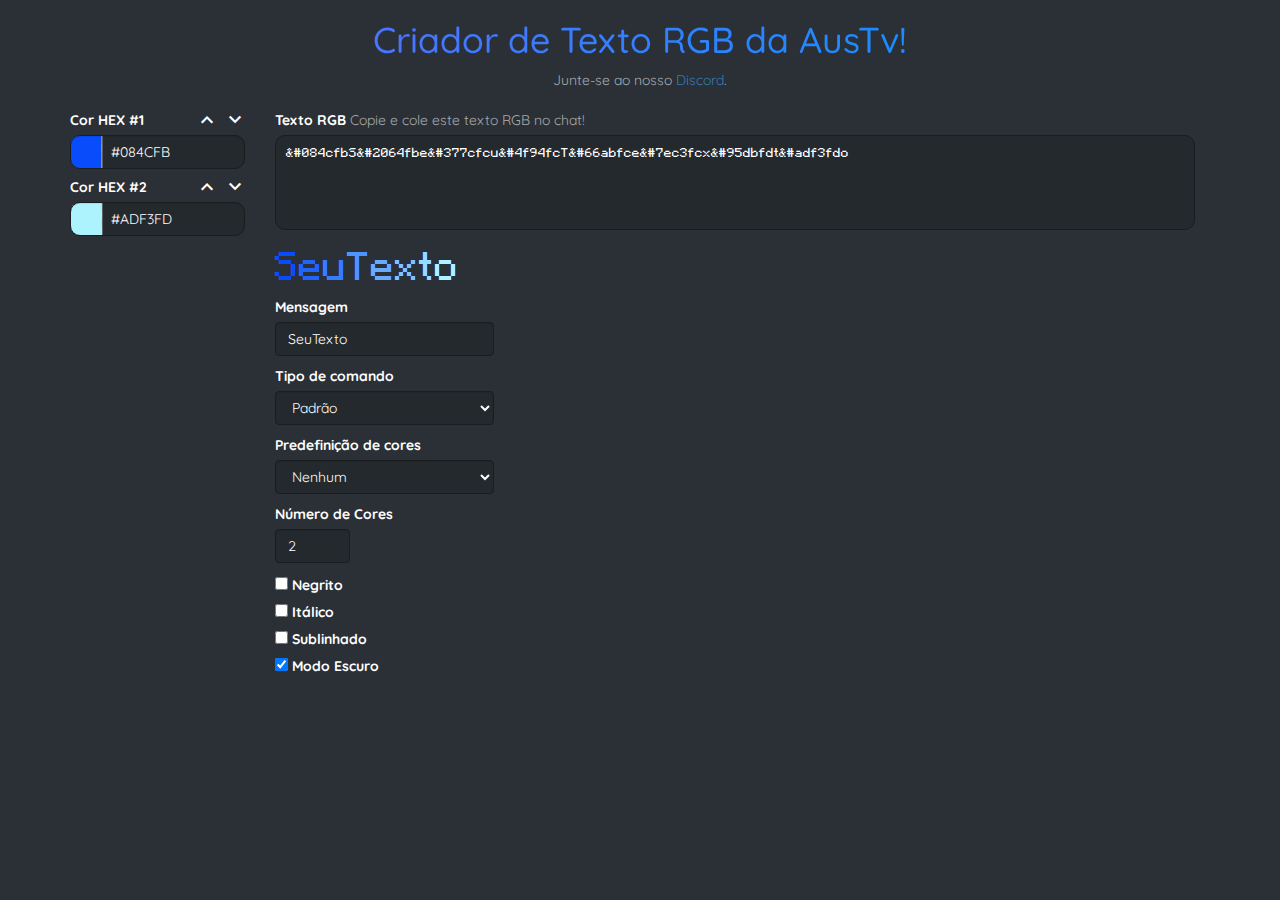
<file: index.html>
<html>
  <head>
    <link rel="stylesheet" href="https://maxcdn.bootstrapcdn.com/bootstrap/3.3.5/css/bootstrap.min.css">
    <link rel="stylesheet" href="css/style.css">
    <link rel="shortcut icon" href="assets/images/logo.png" type="image/x-icon">
    <link rel="stylesheet" href="https://fonts.googleapis.com/icon?family=Material+Icons">
    <script type="text/javascript" src="https://ajax.googleapis.com/ajax/libs/jquery/1.9.1/jquery.min.js"></script>
    <script type="text/javascript" src="https://maxcdn.bootstrapcdn.com/bootstrap/3.3.5/js/bootstrap.min.js"></script>
    <title>Cores AusTv</title>
  </head>

  <body id="bg" class="container" style="font-family: Quicksand;">

    <!-- Template onde ficarão as cores RGB -->
    <div id="hexColorTemplate" style="display:none;">
      <div class="row coresRgb">
        <label for="color-$NUM">Cor HEX #$NUM</label>
        <div class="coresRgb mesmaLinha">
          <i class="material-icons iconeSetas" id="setaCima#$NUM" onclick="subirCor($NUM);">keyboard_arrow_up</i>
          <i class="material-icons iconeSetas" id="setaBaixo#$NUM" onclick="descerCor($NUM);">keyboard_arrow_down</i>
        </div>
        
        <!-- Color picker (paleta de cores) -->
        <input class="form-control col-md-1 hexColor" id="color-$NUM" style="border-radius: 10px;" value="$VAL"
               data-jscolor="{preset:'small dark', position:'right'}" oninput="javascript: updateOutputText(event)"
               onchange="javascript: updateOutputText(event); Cookies.set(`#${$NUM}`, document.getElementById('color-$NUM').value, { expires: 7, path: '' })"/>
      </div>
    </div>
    
    <!-- Div principal -->
    <div id="content">
      <h1 id="title" style="text-align: center">Criador de Texto RGB da AusTv!</h1>
      <p id="graylabel1" class="gray" style="padding-bottom: 10px; text-align: center">
        Junte-se ao nosso <a id="discord-link" href="#">Discord</a>.
      </p>
      <script>
        var discordLink = document.getElementById('discord-link');
        discordLink.addEventListener('click', function(event) {
          event.preventDefault(); // Previne o comportamento padrão do link
          window.open('https://discord.com/invite/jdVxeGb', '_blank');
        });
      </script>

      <div class="container-fluid">
        <div class="row">

          <!-- Disposição de cores RGB -->
          <div class="col-md-2" style="padding-left: 0; margin-top: -8px;">
            <div id="hexColors" class="container-fluid">
              <!-- As cores serão inseridas pelo javascript -->
            </div>
          </div>

          <!-- Restante da página, lado direito -->
          <div class="col-md-10" style="padding-right: 0;">
            <div class="container-fluid">
              
              <!-- Quadros -->
              <div class="row">
                <div id="output">

                  <!-- Quadro do código rgb principal -->
                  <div id="quadroTextoRgbGerado">
                    <label id="labelRgbResult" for="outputText">Texto RGB</label>
                    <label id="graylabelRgbResult" class="gray" for="outputText" style="font-weight: normal;">Copie e cole este texto RGB no chat!</label>
                    <pre id="outputText"
                         style="border-radius: 10px; white-space: pre-wrap; height: 70px; margin-right: 15px; font-family: MinecraftRegular; margin-bottom: 5px;"
                         onclick="copyTextToClipboard(this.textContent);"></pre>
                  </div>

                  <!-- Quadro com o nome da tag -->
                  <div id="quadroNomeDaTag" style="display: none;"> <!-- Previamente escondido -->
                    <label id="labelTagName" for="outputText">Identificador</label>
                    <label id="graylabelTagName" class="gray" for="outputText" style="font-weight: normal;">Copie e cole este texto em 'Nome da tag'</label>
                    <pre id="outputTextTag" class="inputPresets" onclick="copyTextToClipboard(this.textContent);"></pre>
                  </div>

                  <!-- Quadro com a cor #1 para tag animada -->
                  <div id="quadroCor1" style="display: none;"> <!-- Previamente escondido -->
                    <label id="labelColor1" for="outputText">Cor #1</label>
                    <label id="graylabelColor1" class="gray" for="outputText" style="font-weight: normal;">Copie e cole este código em 'Primeira cor'</label>
                    <pre id="outputTagColor1" class="inputPresets" onclick="copyTextToClipboard(this.textContent);"></pre>
                  </div>

                  <!-- Quadro com a cor #2 para tag animada -->
                  <div id="quadroCor2" style="display: none;"> <!-- Previamente escondido -->
                    <label id="labelColor2" for="outputText">Cor #2</label>
                    <label id="graylabelColor2" class="gray" for="outputText" style="font-weight: normal;">Copie e cole este código em 'Segunda cor'</label>
                    <pre id="outputTagColor2" class="inputPresets" onclick="copyTextToClipboard(this.textContent);"></pre>
                  </div>

                  <!-- Mensagens abaixo-->
                  <p id="error">O texto possui mais de 256 caracteres e pode não caber no chat do jogo.</p>
                  <p class="success" id="infoCopiado">Código copiado para o teclado!</p>
                </div>
              </div>

              <!-- Preview do texto RGB -->
              <div class="row">
                <div id="coloredNick" class="minecraft animatedText"></div>
              </div>

              <!-- Input da inserção do texto -->
              <div class="row">
                <div class="col-md-3" style="padding-left: 0;">
                  <label for="nickname">Mensagem</label>
                  <input class="form-control" id="nickname" type="text" maxlength="100" placeholder="Seu texto"
                         value="SeuTexto" oninput="javascript: updateOutputText(event);"
                         onchange="javascript: updateOutputText(event)">
                </div>
              </div>

              <!-- Input do tipo de comando -->
              <div class="row" style="margin-top: 10px;">
                <div class="col-md-3" style="padding-left: 0;">
                  <label for="output-format">Tipo de comando</label>
                  <select id="output-format"
                          class="form-control"
                          onchange="updateOutputText(event); ajustarPresetsBaseadoNoTipo(value);">
                    <option value='0'>Padrão</option>
                    <option value='1'>Nickname</option>
                    <option value='2'>Tag clã</option>
                    <option value='90'>Tag personalizada</option>
                    <option value='91'>Tag animada</option>
                  </select>
                </div>
              </div>

              <!-- Input da pré definição de cores -->
              <div class="row" style="margin-top: 10px;">
                <div class="col-md-3" style="padding-left: 0;">
                  <label for="color-preset">Predefinição de cores</label>
                  <select id="color-preset"
                          class="form-control"
                          onchange="preset(this.value); updateOutputText(event); ">
                    <option value='0'>Nenhum</option>
                    <option value='1'>Arco-íris</option>
                    <option value='2'>Vice City</option>
                  </select>
                </div>
              </div>

              <!-- Input do número de cores -->
              <div class="row" style="margin-top: 10px;" id="selecaoQuantidadeCores">
                <label for="numOfColors">Número de Cores</label>
                <input class="form-control"
                       style="width: 75px;"
                       value="2" id="numOfColors" type="number" min="2" max="10"
                       onchange="updateOutputText(event); toggleColors(this.value);"
                       oninput="updateOutputText(event); toggleColors(this.value);"/>
              </div>

              <!-- Caixas de seleção -->
              <div class="row" style="margin-top: 10px;">
                <div id="dbold">
                  <input type="checkbox" id="bold" onclick="updateOutputText(event);"/>
                  <label for="bold">Negrito</label>
                </div>
                <div id="ditalics">
                  <input type="checkbox" id="italics" onclick="updateOutputText(event);"/>
                  <label for="italics">Itálico</label>
                </div>
                <div id="dunderline">
                  <input type="checkbox" id="underline" onclick="updateOutputText(event);"/>
                  <label for="underline">Sublinhado</label>
                </div>
                <div id="dstrike" hidden>
                  <input type="checkbox" id="strike" onclick="updateOutputText(event);"/>
                  <label for="strike">Tachado</label>
                </div>
                <div id="appearance">
                  <input type="checkbox" id="darkmode" onclick="darkMode();"></input>
                  <label for="darkmode" style="margin-bottom: 0px;margin-top: 0px;">Modo Escuro</label>
                </div>
              </div>
            </div>
          </div>
        </div>
      </div>
    </div>
    <script src="/js/jscolor.js"></script>
    <script src="/js/script.js"></script>
    <script src="/js/ui-themes.js"></script>
    <script src="/js/ui-interact.js"></script>
    </body>
</html>
</file>
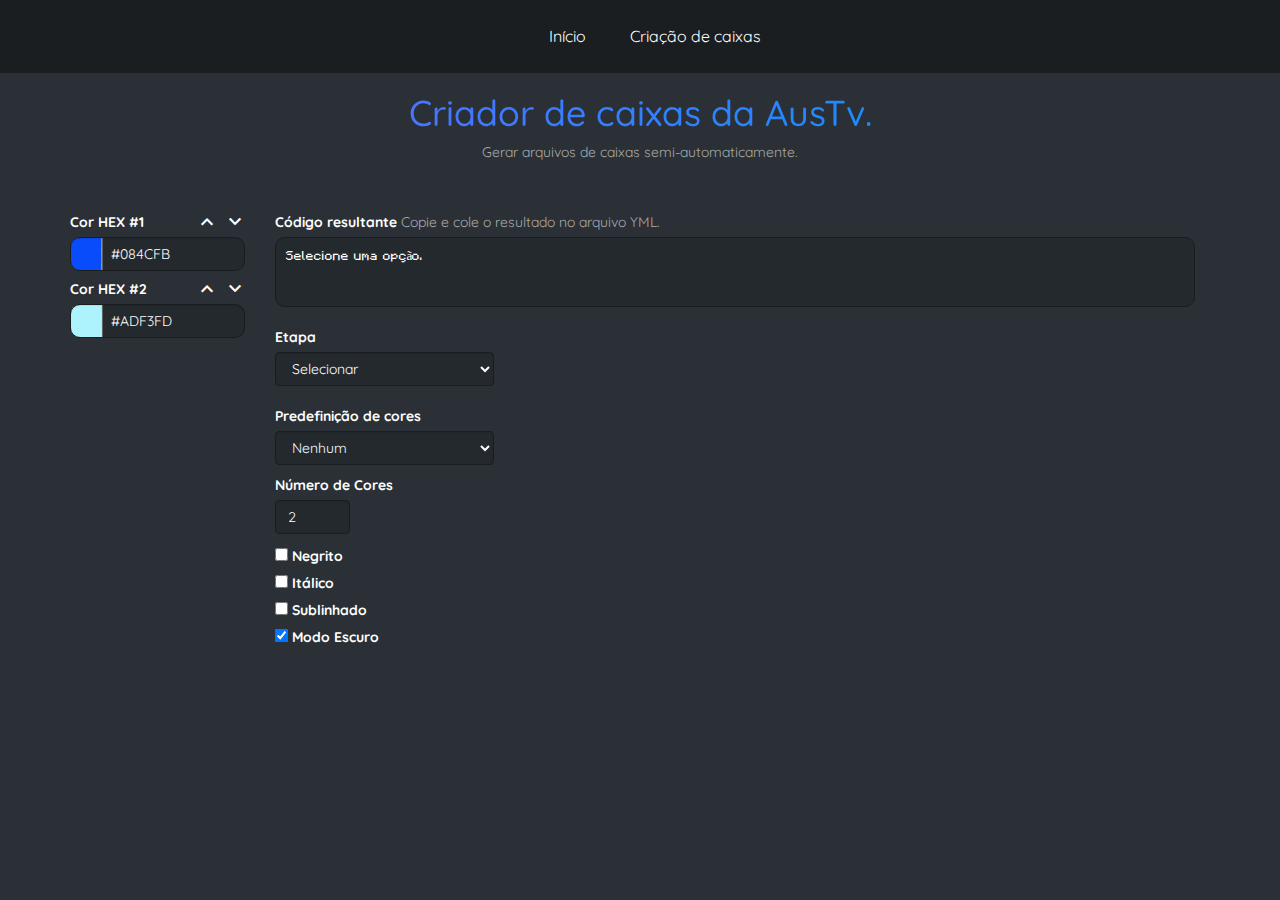
<file: html/admin-crates.html>
<html>

<head>
  <link rel="stylesheet" href="https://maxcdn.bootstrapcdn.com/bootstrap/3.3.5/css/bootstrap.min.css">
  <link rel="stylesheet" href="/css/style-new.css">
  <link rel="shortcut icon" href="assets/images/logo.png" type="image/x-icon">
  <link rel="stylesheet" href="https://fonts.googleapis.com/icon?family=Material+Icons">
  <script type="text/javascript" src="https://ajax.googleapis.com/ajax/libs/jquery/1.9.1/jquery.min.js"></script>
  <script type="text/javascript" src="https://maxcdn.bootstrapcdn.com/bootstrap/3.3.5/js/bootstrap.min.js"></script>
  <title>Criador de caixas</title>
</head>

<body id="bg" style="font-family: Quicksand;">

  <div id="nav">
    <div class="elementosNav animacaoBarras">
      <a href="/index.html" style="text-decoration: none;">Início</a>
      <a href="/html/admin-crates.html" style="text-decoration: none;">Criação de caixas</a>
    </div>
  </div>

  <div class="container">

    <!-- Template onde ficarão as cores RGB -->
    <div id="hexColorTemplate" style="display:none;">
      <div class="row coresRgb">
        <label for="color-$NUM">Cor HEX #$NUM</label>
        <div class="coresRgb mesmaLinha">
          <i class="material-icons iconeSetas" id="setaCima#$NUM" onclick="subirCor($NUM);">keyboard_arrow_up</i>
          <i class="material-icons iconeSetas" id="setaBaixo#$NUM" onclick="descerCor($NUM);">keyboard_arrow_down</i>
        </div>

        <!-- Color picker (paleta de cores) -->
        <input class="form-control col-md-1 hexColor" id="color-$NUM" style="border-radius: 10px;" value="$VAL"
          data-jscolor="{preset:'small dark', position:'right'}" oninput="javascript: returnFiles(this.value)"
          onchange="javascript: returnFiles(this.value); Cookies.set(`#${$NUM}`, document.getElementById('color-$NUM').value, { expires: 7, path: '' })" />
      </div>
    </div>

    <!-- Div principal -->
    <div id="content">
      <h1 id="title" style="text-align: center">Criador de caixas da AusTv.</h1>
      <p id="graylabel1" class="gray" style="padding-bottom: 40px; text-align: center">
        Gerar arquivos de caixas semi-automaticamente.
      </p>

      <div class="container-fluid">
        <div class="row">

          <!-- Disposição de cores RGB -->
          <div class="col-md-2" style="padding-left: 0; margin-top: -8px;">
            <div id="hexColors" class="container-fluid">
              <!-- As cores serão inseridas pelo javascript -->
            </div>
          </div>

          <!-- Restante da página, lado direito -->
          <div class="col-md-10" style="padding-right: 0;">
            <div class="container-fluid">

              <!-- Quadros -->
              <div class="row">
                <div id="output">

                  <!-- Quadro do código rgb principal -->
                  <div id="quadroTextoRgbGerado">
                    <label id="labelRgbResult" for="outputText">Código resultante</label>
                    <label id="graylabelRgbResult" class="gray" for="outputText" style="font-weight: normal;">
                      Copie e cole o resultado no arquivo YML.
                    </label>
                    <pre id="outputText"
                      style="border-radius: 10px; white-space: pre-wrap; height: 70px; margin-right: 15px; font-family: MinecraftRegular; margin-bottom: 5px;"
                      onclick="copyTextToClipboard(this.textContent);"></pre>
                  </div>

                  <!-- Quadro com o nome da tag -->
                  <div id="quadroNomeDaTag" style="display: none;"> <!-- Previamente escondido -->
                    <label id="labelTagName" for="outputText">Identificador</label>
                    <label id="graylabelTagName" class="gray" for="outputText" style="font-weight: normal;">Copie e cole
                      este texto em 'Nome da tag'</label>
                    <pre id="outputTextTag" class="inputPresets" onclick="copyTextToClipboard(this.textContent);"></pre>
                  </div>

                  <!-- Quadro com a cor #1 para tag animada -->
                  <div id="quadroCor1" style="display: none;"> <!-- Previamente escondido -->
                    <label id="labelColor1" for="outputText">Cor #1</label>
                    <label id="graylabelColor1" class="gray" for="outputText" style="font-weight: normal;">Copie e cole
                      este código em 'Primeira cor'</label>
                    <pre id="outputTagColor1" class="inputPresets"
                      onclick="copyTextToClipboard(this.textContent);"></pre>
                  </div>

                  <!-- Quadro com a cor #2 para tag animada -->
                  <div id="quadroCor2" style="display: none;"> <!-- Previamente escondido -->
                    <label id="labelColor2" for="outputText">Cor #2</label>
                    <label id="graylabelColor2" class="gray" for="outputText" style="font-weight: normal;">Copie e cole
                      este código em 'Segunda cor'</label>
                    <pre id="outputTagColor2" class="inputPresets"
                      onclick="copyTextToClipboard(this.textContent);"></pre>
                  </div>

                  <!-- Mensagens abaixo-->
                  <p id="error"></p>
                  <p class="success" id="infoCopiado">Tudo selecionado! Agora use Ctrl + C</p>
                </div>
              </div>

              <!-- Preview do texto RGB -->
              <div class="row">
                <div id="coloredNick" class="minecraft animatedText" style="display: none;"></div>
              </div>

              <!-- Select do tipo da etapa Criação/Itens -->
              <div class="row" style="margin-top: 10px;">
                <div class="col-md-3" style="padding-left: 0;">
                  <label for="etapa-criacao">Etapa</label>
                  <select id="etapa-criacao" class="form-control"
                    onchange="returnFiles(this.value); showCaixasOptions(value); ajustarPresetsBaseadoNoTipo(value);">
                    <option value='0'>Selecionar</option>
                    <option value='config'>Configuração</option>
                    <option value='itens'>Itens</option>
                  </select>
                </div>
              </div>


              <!-- Input da inserção do texto (pode ser qualquer) -->
              <div class="row" style="margin-top: 10px; display: none;" id="text-input-div">
                <div class="col-md-3" style="padding-left: 0;">
                  <label for="nickname" id="input-title1">Nome da caixa</label>
                  <input class="form-control" id="nickname" type="text" maxlength="100" value="Caixa Nova"
                    oninput="javascript: returnFiles(this.value);" onchange="javascript: returnFiles(this.value)">
                </div>
                <div class="col-md-3" style="padding-left: 0;" id="nome-chave-div">
                  <label for="crate-name" id="input-title2">Nome da chave</label>
                  <input class="form-control" id="crate-name" type="text" maxlength="100" value="Chave Nova"
                    oninput="javascript: returnFiles(this.value);" onchange="javascript: returnFiles(this.value)">
                </div>
                <div class="col-md-3" style="padding-left: 0;" id="unicode-skin-div">
                  <label for="input-unicode">Unicode</label>
                  <input class="form-control" id="input-unicode" type="text" maxlength="100"
                    oninput="javascript: returnFiles(this.value);" onchange="javascript: returnFiles(this.value)">
                </div>
                <div class="col-md-3" style="padding-left: 0;" id="custom-key-div">
                  <label for="input-key-custom">Custom Data da chave</label>
                  <input class="form-control" id="input-key-custom" type="text" maxlength="100"
                    oninput="javascript: returnFiles(this.value);" onchange="javascript: returnFiles(this.value)">
                </div>
              </div>

              <!-- Valores para criação de itens -->
              <div class="row" style="margin-top: 10px;">
                <div id="item-infos-div" style="display: none;">
                  <div class="col-md-3" style="padding-left: 0;">
                    <label for="crate-num-itens">Num item</label>
                    <input class="form-control" id="crate-num-itens" type="number" maxlength="100" value="1"
                      oninput="javascript: returnFiles(this.value);" onchange="javascript: returnFiles(this.value)">
                  </div>
                  <div class="col-md-3" style="padding-left: 0;">
                    <label for="crate-custom">Custom Model Data</label>
                    <input class="form-control" id="crate-custom" type="number" maxlength="100" value="105"
                      oninput="javascript: returnFiles(this.value);" onchange="javascript: returnFiles(this.value)">
                  </div>
                  <div class="col-md-3" style="padding-left: 0;">
                    <label for="crate-chance">Chance</label>
                    <input class="form-control" id="crate-chance" type="number" maxlength="100" value="4"
                      oninput="javascript: returnFiles(this.value);" onchange="javascript: returnFiles(this.value)">
                  </div>
                  <!-- Input do tipo de comando -->
                  <div class="row" style="margin-top: 10px; display: none;" id="tipo-item-div">
                    <div class="col-md-3" style="padding-left: 0;">
                      <label for="crate-item-type">Tipo de item</label>
                      <select id="crate-item-type" class="form-control" onchange="returnFiles(this.value);">
                        <option value='arcos'>Arco</option>
                        <option value='bestas'>Besta</option>
                        <option value='botas'>Botas</option>
                        <option value='calças'>Calça</option>
                        <option value='capacetes'>Capacete</option>
                        <option value='clavas'>Clava</option>
                        <option value='enxadas'>Enxada</option>
                        <option value='espadas'>Espada</option>
                        <option value='machados'>Machado</option>
                        <option value='peitorais'>Peitoral</option>
                        <option value='picaretas'>Picareta</option>
                        <option value='pás'>Pá</option>
                        <option value='tesouras'>Tesoura</option>
                        <option value='varas de pesca'>Vara de pesca</option>
                      </select>
                    </div>
                  </div>
                </div>
              </div>





              <!-- RESOLVER DPS ESSA BOMBA -->
              <div class="row" style="margin-top: 10px; display: none;" id="tipo-item-div">
                <div class="col-md-3" style="padding-left: 0;">
                  <label for="output-format">Tipo de item</label>
                  <select id="output-format" class="form-control"
                    onchange="returnFiles(this.value); ajustarPresetsBaseadoNoTipo(value);">
                    <option value='0'>xx</option>
                    <option value='1'>xx</option>
                  </select>
                </div>
              </div>

              <!-- Input da pré definição de cores -->
              <div class="row" style="margin-top: 10px;">
                <div class="col-md-3" style="padding-left: 0;">
                  <label for="color-preset">Predefinição de cores</label>
                  <select id="color-preset" class="form-control"
                    onchange="preset(this.value); returnFiles(this.value); ">
                    <option value='0'>Nenhum</option>
                    <option value='1'>Arco-íris</option>
                    <option value='2'>Vice City</option>
                  </select>
                </div>
              </div>

              <!-- Input do número de cores -->
              <div class="row" style="margin-top: 10px;" id="selecaoQuantidadeCores">
                <label for="numOfColors">Número de Cores</label>
                <input class="form-control" style="width: 75px;" value="2" id="numOfColors" type="number" min="2"
                  max="10" onchange="returnFiles(this.value); toggleColors(this.value);"
                  oninput="returnFiles(this.value); toggleColors(this.value);" />
              </div>

              <!-- Caixas de seleção -->
              <div class="row" style="margin-top: 10px;">
                <div id="dbold">
                  <input type="checkbox" id="bold" onclick="returnFiles(this.value);" />
                  <label for="bold">Negrito</label>
                </div>
                <div id="ditalics">
                  <input type="checkbox" id="italics" onclick="returnFiles(this.value);" />
                  <label for="italics">Itálico</label>
                </div>
                <div id="dunderline">
                  <input type="checkbox" id="underline" onclick="returnFiles(this.value);" />
                  <label for="underline">Sublinhado</label>
                </div>
                <div id="dstrike" hidden>
                  <input type="checkbox" id="strike" onclick="returnFiles(this.value);" />
                  <label for="strike">Tachado</label>
                </div>
                <div id="appearance">
                  <input type="checkbox" id="darkmode" onclick="darkMode();"></input>
                  <label for="darkmode" style="margin-bottom: 0px;margin-top: 0px;">Modo Escuro</label>
                </div>
              </div>
            </div>
          </div>
        </div>
      </div>
    </div>
  </div>
  <script src="/js/jscolor.js"></script>
  <script src="/js/script-crates.js"></script>
  <script src="/js/ui-views.js"></script>
  <script src="/js/ui-themes.js"></script>
</body>

</html>
</file>
<file: css/style.css>
.coresRgb {
  margin-top: 8px;
}

.bordaSolida {
  border: 2px solid #ff3399;
}

.mesmaLinha {
  float: inline-end;
  margin: -2px;
}

.iconeSetas {
  cursor: pointer;
}

.iconeSetasBloqueado {
  /* Não usada */
  cursor: not-allowed;
}

.color {
  width: 100%;
}

.darktextboxes {
  background-color:#24292E;
  border-color:#1A1D20;
  color:#FFFFFF;
}

.darkgray {
  color:darkgray;
}

.gray {
  color:gray;
}

.darkerrortext {
  color:red;
}

.errortext {
  color:darkred;
}

.pp::-webkit-scrollbar {
  display: none; 
}

.pp {
  -ms-overflow-style: none; scrollbar-width: none;
}

body.dark {
  background-color:#2A3036;
  color:white;
}

select.dark {
  background-color:#24292E;
  border-color:#1A1D20;
  color:#FFFFFF;
}

#colors {
  height: 120px;
  display: flex;
  flex-direction: row;
}

@font-face {
   font-family: MinecraftRegular;
   src: url(/assets/fonts/MinecraftRegular.otf);
}

@font-face {
   font-family: MinecraftBold;
   src: url(/assets/fonts/MinecraftBold.otf);
}

@font-face {
   font-family: MinecraftItalic;
   src: url(/assets/fonts/MinecraftItalic.otf);
}

@font-face {
   font-family: MinecraftBoldItalic;
   src: url(/assets/fonts/MinecraftBoldItalic.otf);
}

@font-face {
  font-family: 'Quicksand';
  font-style: normal;
  font-display: swap;
  font-weight: 300;
  src: url(/assets/fonts/Quicksand/300.ttf) format('truetype');
}

@font-face {
  font-family: 'Quicksand';
  font-style: normal;
  font-display: swap;
  font-weight: 500;
  src: url(/assets/fonts/Quicksand/500.ttf) format('truetype');
}

@font-face {
  font-family: 'Quicksand';
  font-style: normal;
  font-display: swap;
  font-weight: 600;
  src: url(/assets/fonts/Quicksand/600.ttf) format('truetype');
}

@font-face {
  font-family: 'Quicksand';
  font-style: normal;
  font-display: swap;
  font-weight: 700;
  src: url(/assets/fonts/Quicksand/700.ttf) format('truetype');
}

@font-face {
  font-family: 'Quicksand';
  font-style: regular;
  font-display: swap;
  font-weight: 400;
  src: url(/assets/fonts/Quicksand/regular.ttf) format('truetype');
}

#coloredNick {
  font-size: 4rem;
  word-wrap: break-word;
}

.minecraft {
  font-family: MinecraftRegular;
}

.minecraftbold {
  font-family: MinecraftBold;
}

.minecraftitalic {
  font-family: MinecraftItalic;
}

.minecraftibold {
  font-family: MinecraftBoldItalic;
}

.minecraftunderline {
  text-decoration: underline;
}

.minecraftustrike {
  text-decoration: underline line-through;
}

.minecraftstrike {
  text-decoration: line-through;
}

footer{
  display: table;
  text-align: center;
  margin-left:0;
  margin-right:auto;
  margin-top:120px;
  font-size: 10px;
}

#title {
    position: relative;
    background: linear-gradient(to right, #6666ff, #0099ff , #00ff00, #ff3399, #6666ff);
    -webkit-background-clip: text;
    background-clip: text;
    color: transparent;
    animation: rainbow_animation 6s ease-in-out infinite;
    background-size: 400% 100%;
}

#inputs{
  position: relative;
}

@keyframes rainbow_animation {
    0%,100% {
        background-position: 0 0;
    }

    50% {
        background-position: 100% 0;
    }
}

body{
  margin: auto;
}

.success {
  display: none;
  color:#51fc2f; 
}

.inputPresets {
  border-radius: 10px;
  white-space: pre-wrap;
  height: 40px;
  margin-right: 15px;
  font-family: MinecraftRegular;
  margin-bottom: 5px;
  vertical-align: text-bottom;
}

.animatedText {
  background: linear-gradient(to right, #6666ff, #0099ff , #00ff00, #ff3399, #6666ff);
  -webkit-background-clip: text;
  background-clip: text;
  color: transparent;
  animation: rainbow_animation 6s ease-in-out infinite;
  background-size: 400% 100%;
}
</file>
<file: css/style-new.css>
.coresRgb {
  margin-top: 8px;
}

.bordaSolida {
  border: 2px solid #ff3399;
}

.mesmaLinha {
  float: inline-end;
  margin: -2px;
}

.iconeSetas {
  cursor: pointer;
}

.iconeSetasBloqueado {
  /* Não usada */
  cursor: not-allowed;
}

.color {
  width: 100%;
}

.darktextboxes {
  background-color: #24292E;
  border-color: #1A1D20;
  color: #FFFFFF;
}

.darkgray {
  color: darkgray;
}

.gray {
  color: gray;
}

.darkerrortext {
  color: red;
}

.errortext {
  color: darkred;
}

.pp::-webkit-scrollbar {
  display: none;
}

.pp {
  -ms-overflow-style: none;
  scrollbar-width: none;
}

body.dark {
  background-color: #2A3036;
  color: white;
}

select.dark {
  background-color: #24292E;
  border-color: #1A1D20;
  color: #FFFFFF;
}

#colors {
  height: 120px;
  display: flex;
  flex-direction: row;
}

@font-face {
  font-family: MinecraftRegular;
  src: url(/assets/fonts/MinecraftRegular.otf);
}

@font-face {
  font-family: MinecraftBold;
  src: url(/assets/fonts/MinecraftBold.otf);
}

@font-face {
  font-family: MinecraftItalic;
  src: url(/assets/fonts/MinecraftItalic.otf);
}

@font-face {
  font-family: MinecraftBoldItalic;
  src: url(/assets/fonts/MinecraftBoldItalic.otf);
}

@font-face {
  font-family: 'Quicksand';
  font-style: normal;
  font-display: swap;
  font-weight: 300;
  src: url(/assets/fonts/Quicksand/300.ttf) format('truetype');
}

@font-face {
  font-family: 'Quicksand';
  font-style: normal;
  font-display: swap;
  font-weight: 500;
  src: url(/assets/fonts/Quicksand/500.ttf) format('truetype');
}

@font-face {
  font-family: 'Quicksand';
  font-style: normal;
  font-display: swap;
  font-weight: 600;
  src: url(/assets/fonts/Quicksand/600.ttf) format('truetype');
}

@font-face {
  font-family: 'Quicksand';
  font-style: normal;
  font-display: swap;
  font-weight: 700;
  src: url(/assets/fonts/Quicksand/700.ttf) format('truetype');
}

@font-face {
  font-family: 'Quicksand';
  font-style: regular;
  font-display: swap;
  font-weight: 400;
  src: url(/assets/fonts/Quicksand/regular.ttf) format('truetype');
}

#coloredNick {
  font-size: 4rem;
  word-wrap: break-word;
}

.minecraft {
  font-family: MinecraftRegular;
}

.minecraftbold {
  font-family: MinecraftBold;
}

.minecraftitalic {
  font-family: MinecraftItalic;
}

.minecraftibold {
  font-family: MinecraftBoldItalic;
}

.minecraftunderline {
  text-decoration: underline;
}

.minecraftustrike {
  text-decoration: underline line-through;
}

.minecraftstrike {
  text-decoration: line-through;
}

footer {
  display: table;
  text-align: center;
  margin-left: 0;
  margin-right: auto;
  margin-top: 120px;
  font-size: 10px;
}

#title {
  position: relative;
  background: linear-gradient(to right, #6666ff, #0099ff, #00ff00, #ff3399, #6666ff);
  -webkit-background-clip: text;
  background-clip: text;
  color: transparent;
  animation: rainbow_animation 6s ease-in-out infinite;
  background-size: 400% 100%;
}

#inputs {
  position: relative;
}

@keyframes rainbow_animation {

  0%,
  100% {
    background-position: 0 0;
  }

  50% {
    background-position: 100% 0;
  }
}

body {
  margin: auto;
}

.success {
  display: none;
  color: #51fc2f;
}

.inputPresets {
  border-radius: 10px;
  white-space: pre-wrap;
  height: 40px;
  margin-right: 15px;
  font-family: MinecraftRegular;
  margin-bottom: 5px;
  vertical-align: text-bottom;
}

.animatedText {
  background: linear-gradient(to right, #6666ff, #0099ff, #00ff00, #ff3399, #6666ff);
  -webkit-background-clip: text;
  background-clip: text;
  color: transparent;
  animation: rainbow_animation 6s ease-in-out infinite;
  background-size: 400% 100%;
}


#nav {
  background-color: #1b1e21;
  padding: 25px;
}

.elementosNav {
  text-align: center;
  margin-left: 30px;
}

.elementosNav a {
  padding: 20px;
  font-size: 16px;
  color: white;
  cursor: pointer;
  position: relative;
}

.iconesNav {
  float: right;
  margin-top: -3px;
}

.iconesNav i {
  color: white;
  padding: 0px 5px;
  cursor: pointer;
}

@font-face {
  font-family: 'Kufam-Regular'; 
  src: url('/src/fonts/kafum/Kufam-Regular.ttf') format('opentype');
  font-weight: normal;
  font-style: normal;
}

div.animacaoBarras a:before, div.animacaoBarras a:after
{
  position: absolute;
  opacity: 0;
  width: 0%;
  height: 2px;
  content: '';
  background: #FFF;
  transition: all 0.3s;
}

div.animacaoBarras a:before
{
  left: 0px;
  top: 12px; 
}

div.animacaoBarras a:after
{
  right: 0px;
  bottom: 12px;
}

div.animacaoBarras a:hover:before, div.animacaoBarras a:hover:after
{
  opacity: 1;
  width: 100%;
}
</file>
